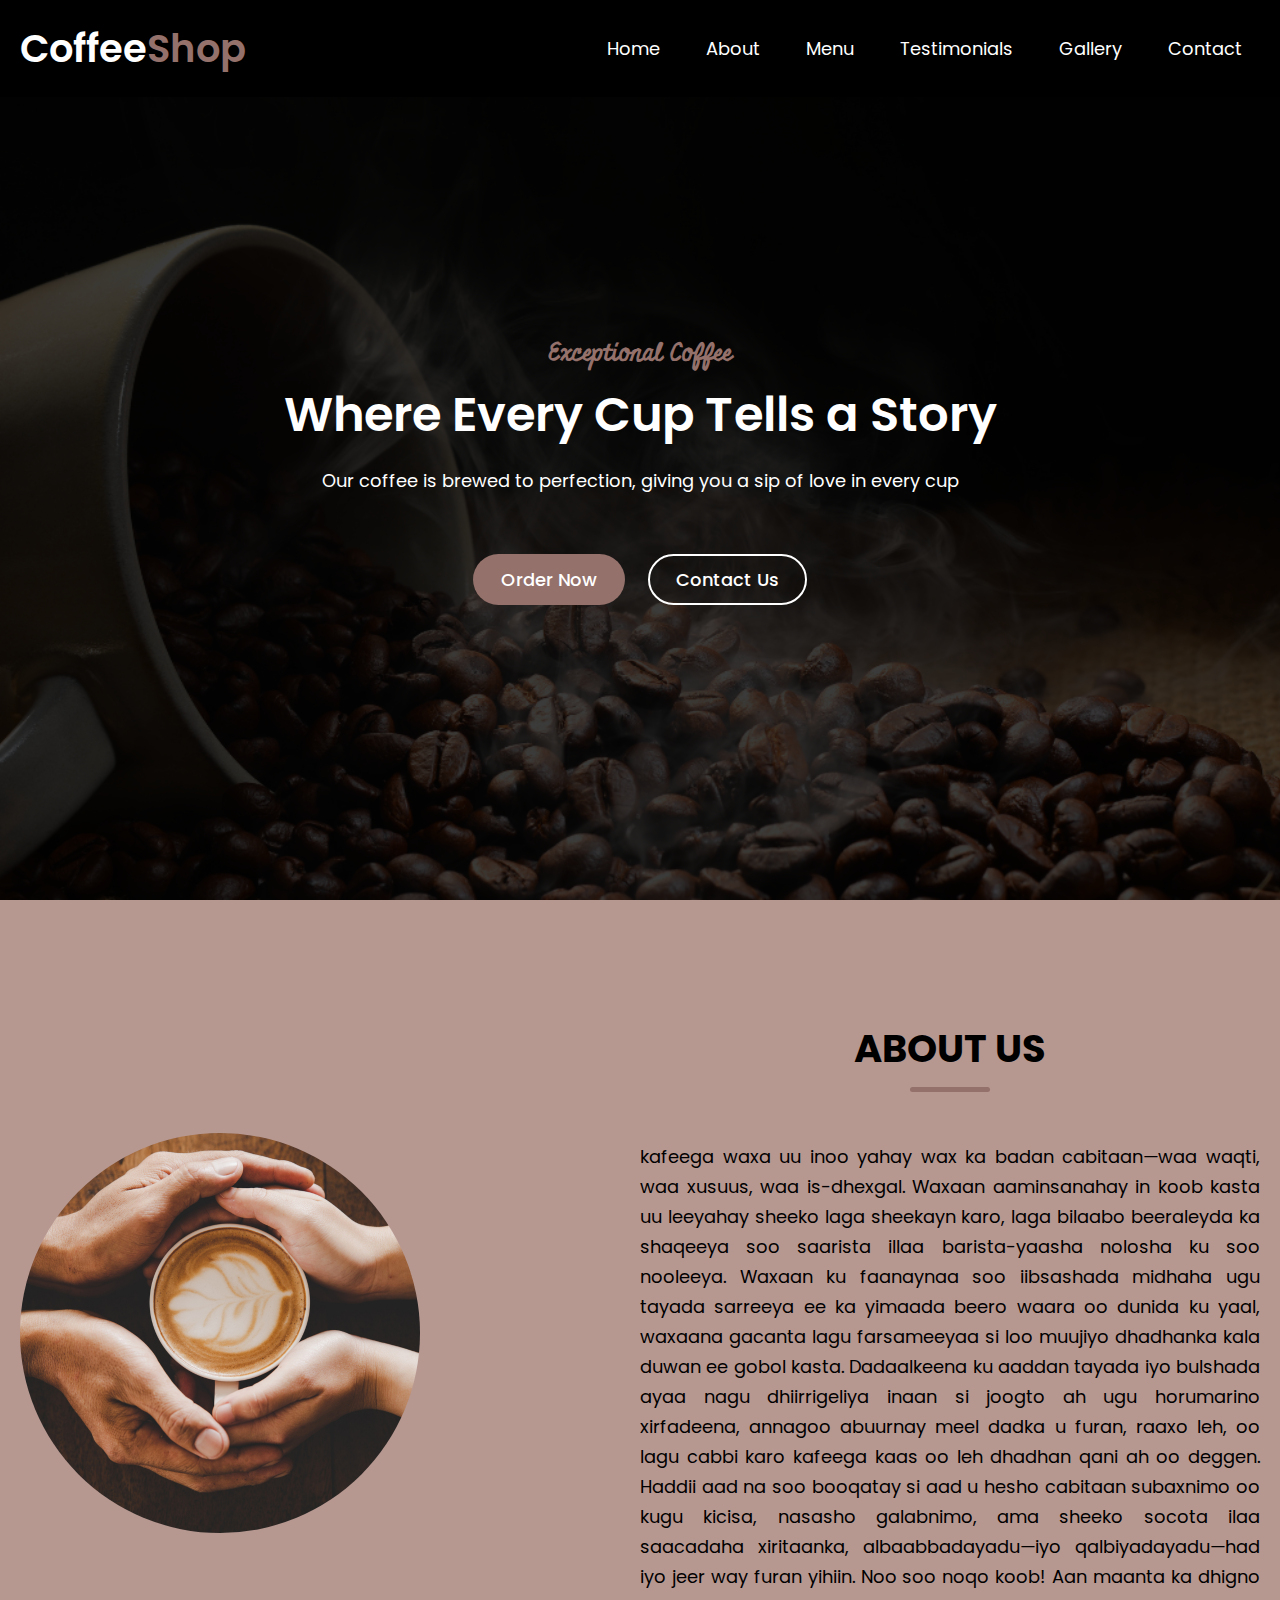
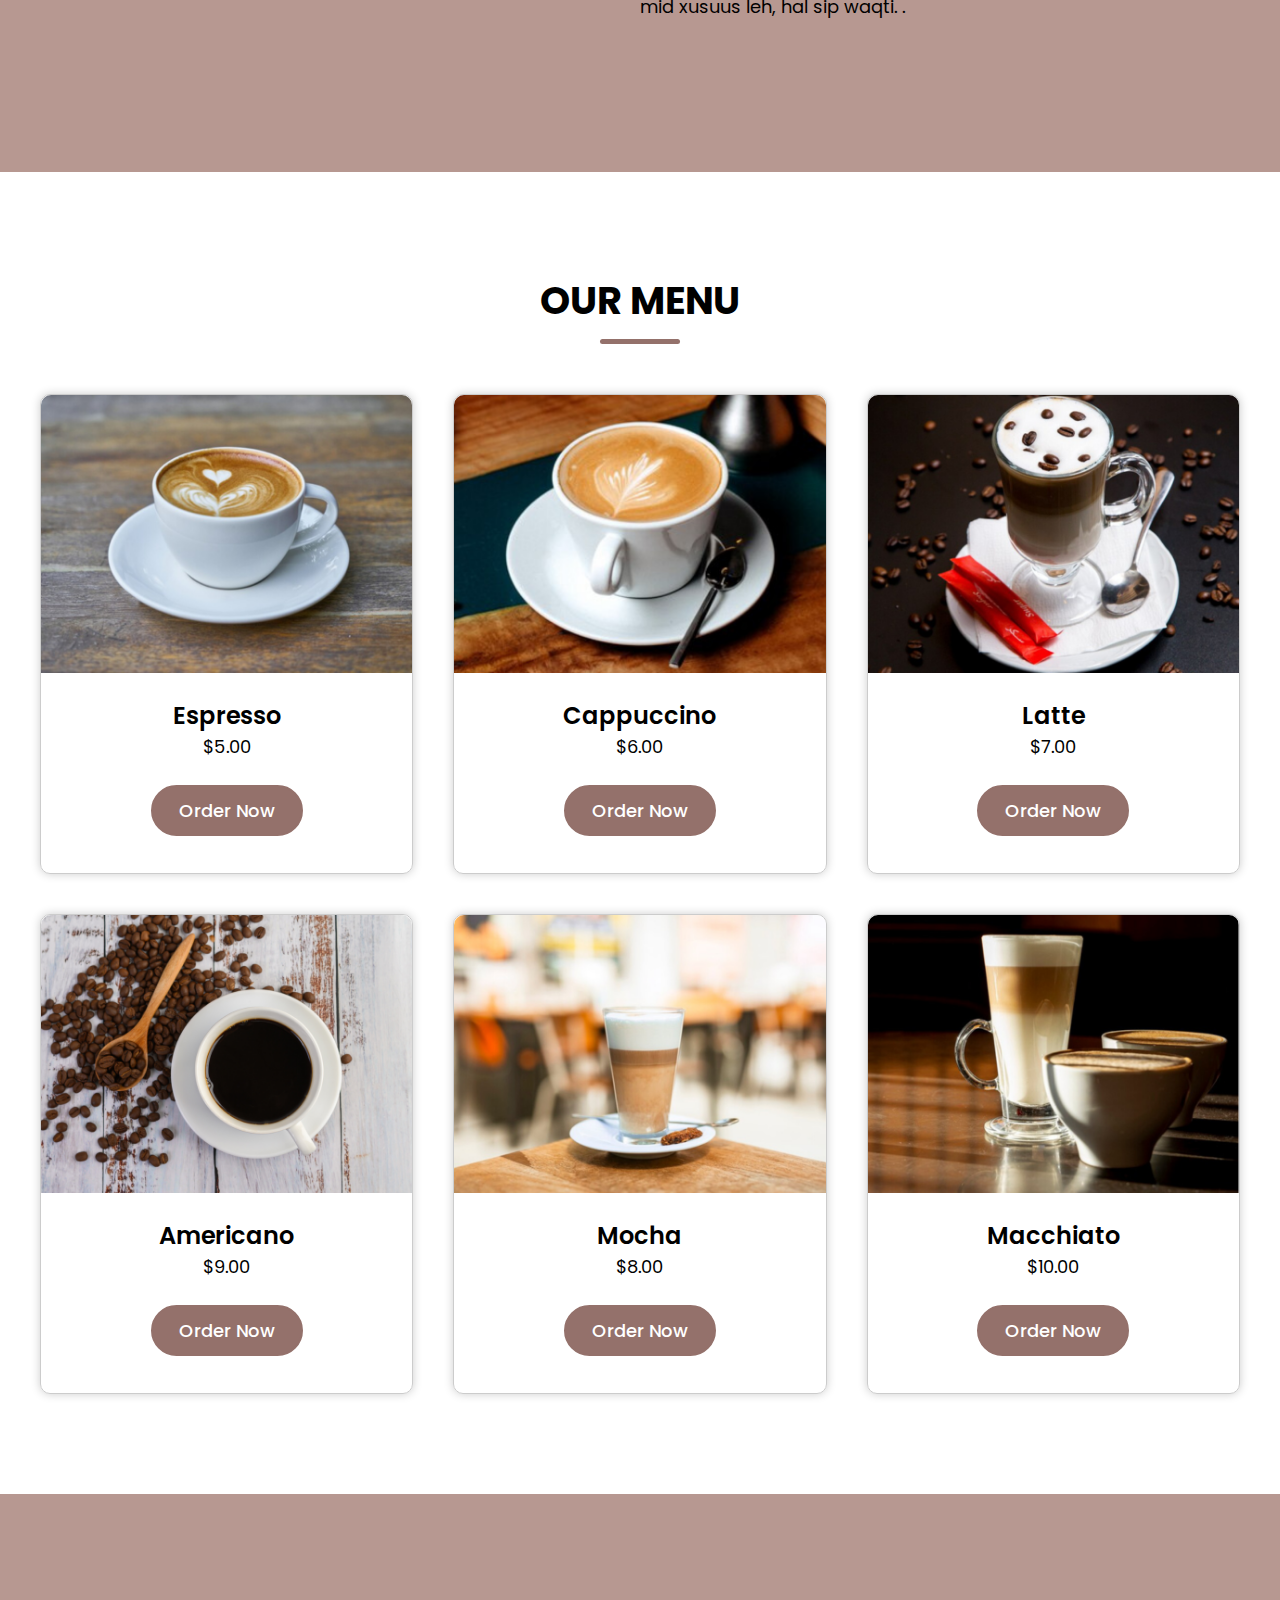
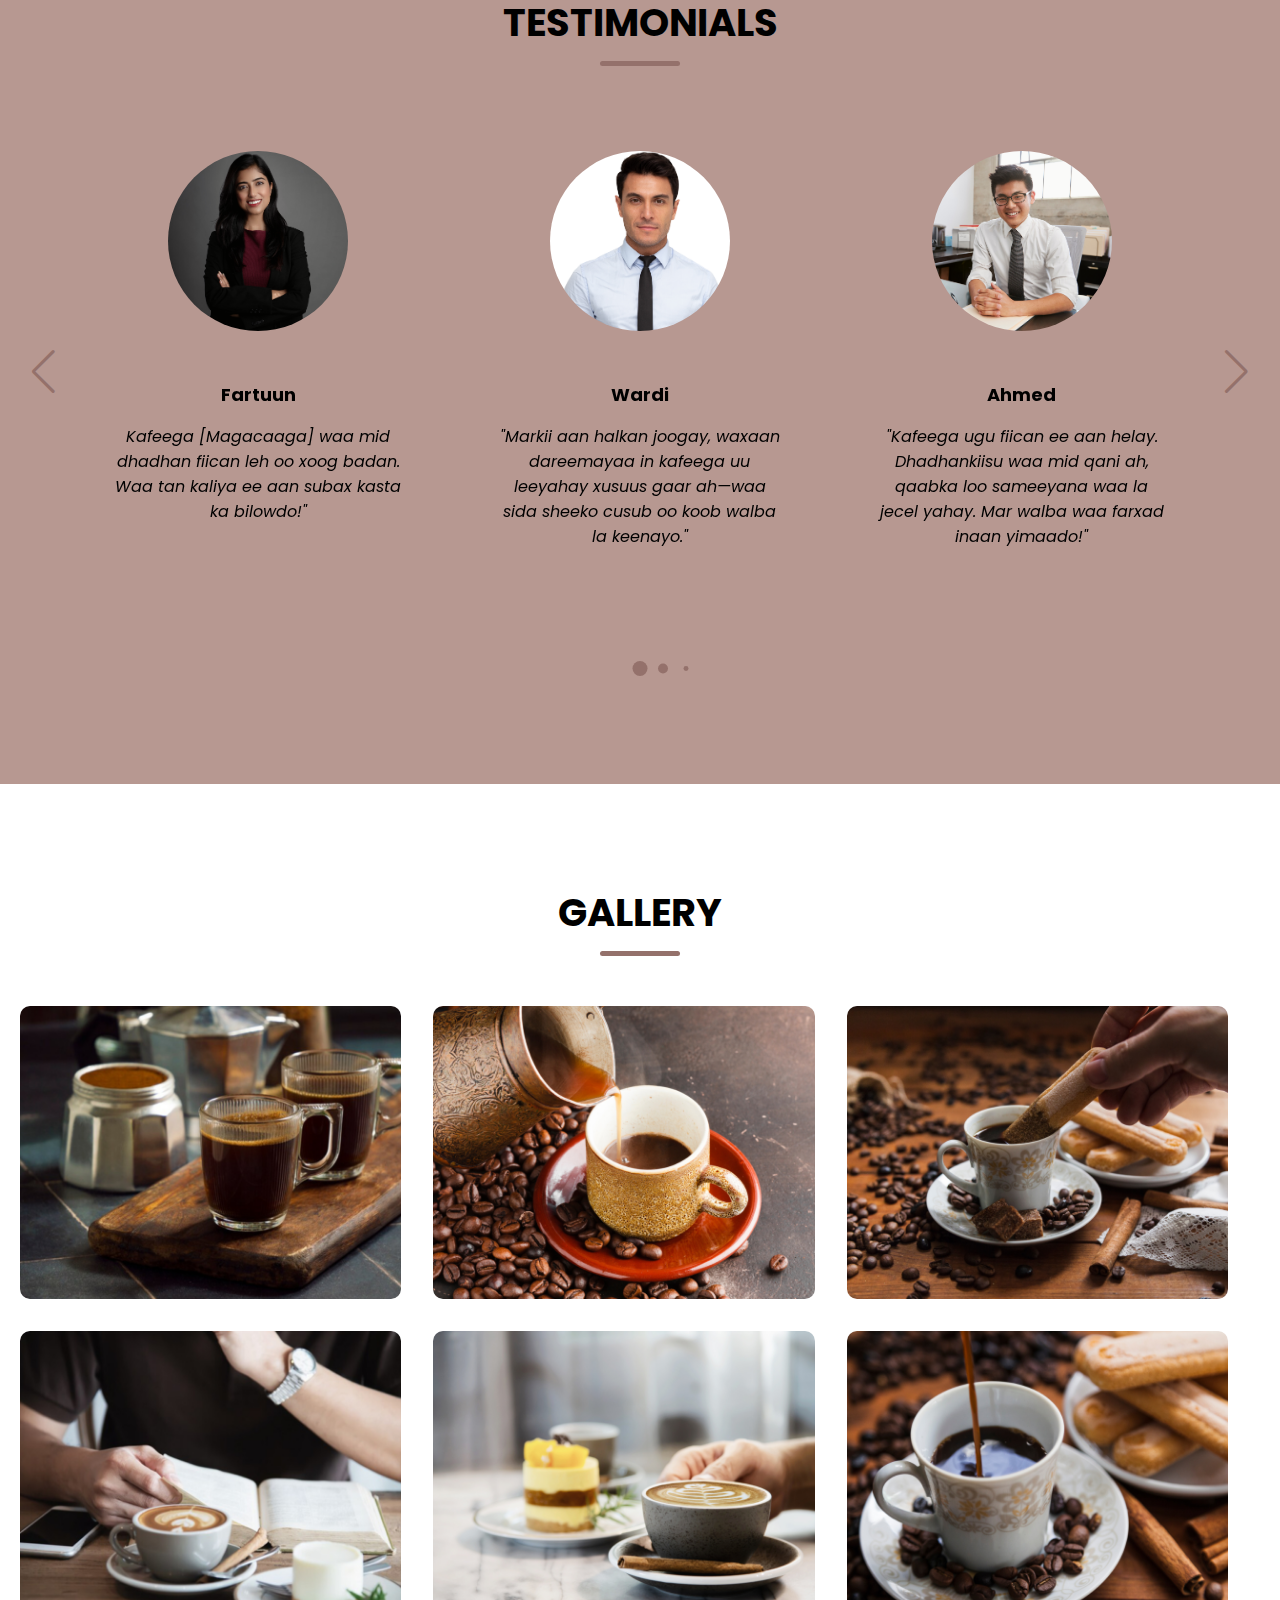
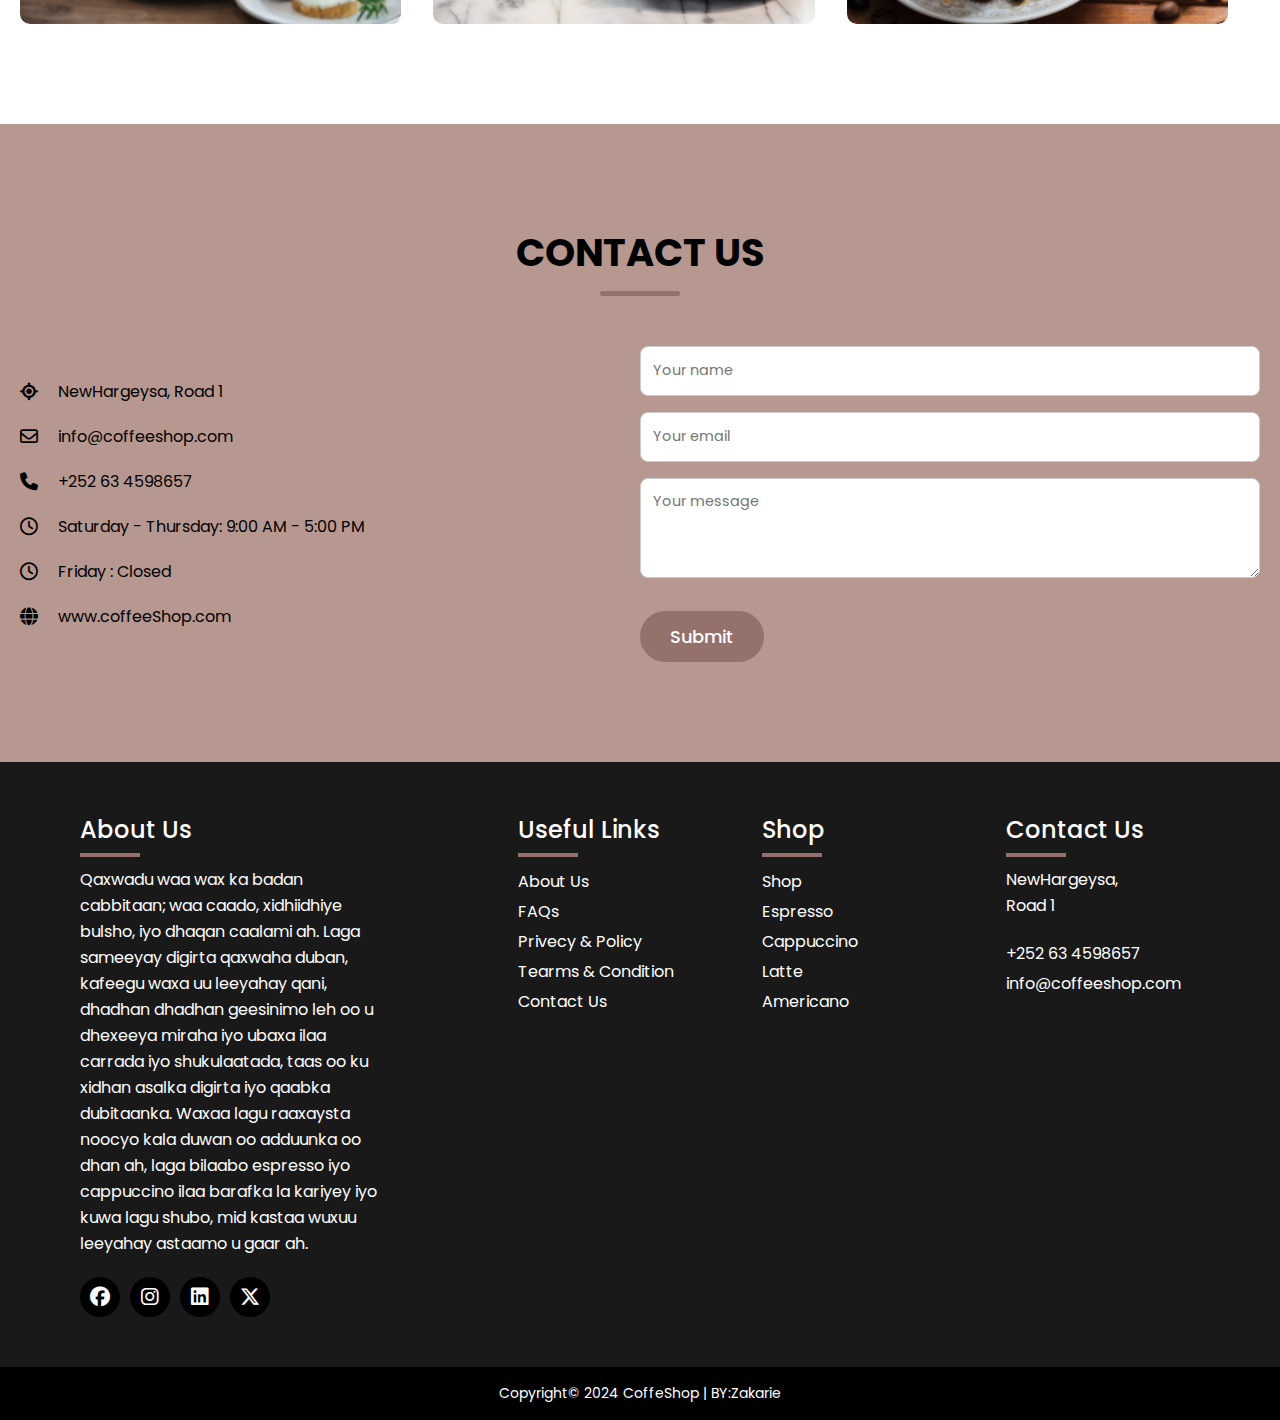
<file: CoffeeShop Website/index.html>
<!DOCTYPE html>
<html lang="en">
  <head>
    <meta charset="UTF-8" />
    <meta name="viewport" content="width=device-width, initial-scale=1.0" />
    <title>Responsive Coffee Website Design by Zakarie</title>
    <!-- Linking Font Awesome for icons -->
    <link rel="stylesheet" href="https://cdnjs.cloudflare.com/ajax/libs/font-awesome/6.6.0/css/all.min.css" />
    <!-- Linking Swiper CSS -->
    <link rel="stylesheet" href="https://cdn.jsdelivr.net/npm/swiper@11/swiper-bundle.min.css" />
    <link rel="stylesheet" href="style.css" />
  </head>
  <body>
    <header>
      <nav class="navbar">
        <a href="#" class="nav-logo">
          <h2 class="logo-text">Coffee<span>Shop</span></h2>
        </a>

        <ul class="nav-menu">
          <button id="menu-close-button" class="fas fa-times"></button>

          <li class="nav-item">
            <a href="#" class="nav-link">Home</a>
          </li>
          <li class="nav-item">
            <a href="#about" class="nav-link">About</a>
          </li>
          <li class="nav-item">
            <a href="#menu" class="nav-link">Menu</a>
          </li>
          <li class="nav-item">
            <a href="#testimonials" class="nav-link">Testimonials</a>
          </li>
          <li class="nav-item">
            <a href="#gallery" class="nav-link">Gallery</a>
          </li>
          <li class="nav-item">
            <a href="#contact" class="nav-link">Contact</a>
          </li>
        </ul>

        <button id="menu-open-button" class="fas fa-bars"></button>
      </nav>
    </header>

    <main>
      <!-- Hero section -->
      <section class="hero-section">
        <div class="section-content">
          <div class="hero-details">
            <h2 class="title">Exceptional Coffee</h2>
            <h3 class="subtitle">Where Every Cup Tells a Story</h3>
            <p class="description">Our coffee is brewed to perfection, giving you a sip of love in every cup</p>

            <div class="buttons">
              <a href="#" class="button order-now">Order Now</a>
              <a href="#contact" class="button contact-us">Contact Us</a>
            </div>
          </div>
        </div>
      </section>

      <!-- About section -->
      <section class="about-section" id="about">
        <div class="section-content">
          <div class="about-image-wrapper">
            <img src="images/About-us.png" alt="About" class="about-image" />
          </div>
          <div class="about-details">
            <h2 class="section-title">About Us</h2>
            <p class="text"> kafeega waxa uu inoo yahay wax ka badan cabitaan—waa waqti, waa xusuus, waa is-dhexgal. Waxaan aaminsanahay in koob kasta uu leeyahay sheeko laga sheekayn karo, laga bilaabo beeraleyda ka shaqeeya soo saarista illaa barista-yaasha nolosha ku soo nooleeya. Waxaan ku faanaynaa soo iibsashada midhaha ugu tayada sarreeya ee ka yimaada beero waara oo dunida ku yaal, waxaana gacanta lagu farsameeyaa si loo muujiyo dhadhanka kala duwan ee gobol kasta.

              Dadaalkeena ku aaddan tayada iyo bulshada ayaa nagu dhiirrigeliya inaan si joogto ah ugu horumarino xirfadeena, annagoo abuurnay meel dadka u furan, raaxo leh, oo lagu cabbi karo kafeega kaas oo leh dhadhan qani ah oo deggen. Haddii aad na soo booqatay si aad u hesho cabitaan subaxnimo oo kugu kicisa, nasasho galabnimo, ama sheeko socota ilaa saacadaha xiritaanka, albaabbadayadu—iyo qalbiyadayadu—had iyo jeer way furan yihiin.
              
              Noo soo noqo koob! Aan maanta ka dhigno mid xusuus leh, hal sip waqti.
              
              .</p>
          </div>
        </div>
      </section>

      <!-- Menu section -->
      <section class="menu-section" id="menu">
        <h2 class="section-title">Our Menu</h2>
        <div class="section-content">
          <ul class="menu-list">
            <li class="menu-item">
              <img src="images/Menu-1.png" alt="Hot Beverages" class="menu-image" />
              <div class="menu-details">
                <h3 class="name">Espresso</h3>
                <p class="text">$5.00</p>
              </div>
              <div class="buttons">
                <a href="#" class="button order-now">Order Now</a>
              </div>
            </li>
            <li class="menu-item">
              <img src="images/Menu-2.png" alt="Cold Beverages" class="menu-image" />
              <div class="menu-details">
                <h3 class="name">Cappuccino</h3>
                <p class="text">$6.00</p>
              </div>
              <div class="buttons">
                <a href="#" class="button order-now">Order Now</a>
              </div>
            </li>
            <li class="menu-item">
              <img src="images/Menu-3.png" alt="Refreshment" class="menu-image" />
              <div class="menu-details">
                <h3 class="name">Latte</h3>
                <p class="text">$7.00</p>
              </div>
              <div class="buttons">
                <a href="#" class="button order-now">Order Now</a>
              </div>
            </li>
            <li class="menu-item">
              <img src="images/Menu-4.png" alt="Special Combos" class="menu-image" />
              <div class="menu-details">
                <h3 class="name">Americano</h3>
                <p class="text">$9.00</p>
              </div>
              <div class="buttons">
                <a href="#" class="button order-now">Order Now</a>
              </div>
            </li>
            <li class="menu-item">
              <img src="images/Menu-5.png" alt="Dessert" class="menu-image" />
              <div class="menu-details">
                <h3 class="name">Mocha</h3>
                <p class="text">$8.00</p>
              </div>
              <div class="buttons">
                <a href="#" class="button order-now">Order Now</a>
              </div>
            </li>
            <li class="menu-item">
              <img src="images/Menu-6.png" alt="burger & French Fries" class="menu-image" />
              <div class="menu-details">
                <h3 class="name">Macchiato</h3>
                <p class="text">$10.00</p>
              </div>
              <div class="buttons">
                <a href="#" class="button order-now">Order Now</a>
              </div>
            </li>
          </ul>
        </div>
      </section>

      <!-- Testimonials section -->
      <section class="testimonials-section" id="testimonials">
        <h2 class="section-title">Testimonials</h2>
        <div class="section-content">
          <div class="slider-container swiper">
            <div class="slider-wrapper">
              <ul class="testimonials-list swiper-wrapper">
                <li class="testimonial swiper-slide">
                  <img src="images/Hayley Phillips.png" alt="User" class="user-image" />
                  <h3 class="name"> Fartuun</h3>
                  <i class="feedback">Kafeega [Magacaaga] waa mid dhadhan fiican leh oo xoog badan. Waa tan kaliya ee aan subax kasta ka bilowdo!"
                   </i>
                </li>
                <li class="testimonial swiper-slide">
                  <img src="images/James Rodry.png" alt="User" class="user-image" />
                  <h3 class="name">Wardi</h3>
                  <i class="feedback">"Markii aan halkan joogay, waxaan dareemayaa in kafeega uu leeyahay xusuus gaar ah—waa sida sheeko cusub oo koob walba la keenayo."</i>
                </li>
                <li class="testimonial swiper-slide">
                  <img src="images/Jaw-Long.png" alt="User" class="user-image" />
                  <h3 class="name">Ahmed</h3>

                  <i class="feedback">"Kafeega ugu fiican ee aan helay. Dhadhankiisu waa mid qani ah, qaabka loo sameeyana waa la jecel yahay. Mar walba waa farxad inaan yimaado!"</i>
                </li>
                <li class="testimonial swiper-slide">
                  <img src="images/Michael Rasmussen.png" alt="User" class="user-image" />
                  <h3 class="name">Asad</h3>

                  <i class="feedback">"Ma jiro wax ka fiican hal koob oo kafeega [Magacaaga] ah oo aan ku cabbo asxaabta la joogayo. Waa meel raaxo leh, iyo kafeega ugu fiican."</i>
                </li>
                <li class="testimonial swiper-slide">
                  <img src="images/Shannon Howarth.png" alt="User" class="user-image" />
                  <h3 class="name"> Yasmin</h3>

                  <i class="feedback">"Haddii aad rabto kafeega ugu fiican ee kuu diyaar ah subax kasta, waxaan kugula talinayaa [Magacaaga]. Waa kafeega kaliya ee ii diiday inaan meel kale ka raadsado."</i>
                </li>
                <li class="testimonial swiper-slide">
                  <img src="images/Warren Bailey.png" alt="User" class="user-image" />
                  <h3 class="name"> Hassan</h3>

                  <i class="feedback">"Mar kasta oo aan kafeegan cabbo, waxaan dareemayaa inaan u socdaalo dalal kale. Midhooyinka iyo dhadhanka gaarka ah waxay abuuraan sheeko dhab ah oo lagu raaxaysto!"</i>
                </li>
              </ul>

              <div class="swiper-pagination"></div>
              <div class="swiper-slide-button swiper-button-prev"></div>
              <div class="swiper-slide-button swiper-button-next"></div>
            </div>
          </div>
        </div>
      </section>

      <!-- Gallery section -->
      <section class="gallery-section" id="gallery">
        <h2 class="section-title">Gallery</h2>
        <div class="section-content">
          <ul class="gallery-list">
            <li class="gallery-item">
              <img src="images/Gallery-1.png" alt="Gallery Image" class="gallery-image" />
            </li>
            <li class="gallery-item">
              <img src="images/Gallery-2.png" alt="Gallery Image" class="gallery-image" />
            </li>
            <li class="gallery-item">
              <img src="images/Gallery-3.png" alt="Gallery Image" class="gallery-image" />
            </li>
            <li class="gallery-item">
              <img src="images/Gallery-4.png" alt="Gallery Image" class="gallery-image" />
            </li>
            <li class="gallery-item">
              <img src="images/Gallery-5.png" alt="Gallery Image" class="gallery-image" />
            </li>
            <li class="gallery-item">
              <img src="images/Gallery-6.png" alt="Gallery Image" class="gallery-image" />
            </li>
          </ul>
        </div>
      </section>

      <!-- Contact section -->
      <section class="contact-section" id="contact">
        <h2 class="section-title">Contact Us</h2>
        <div class="section-content">
          <ul class="contact-info-list">
            <li class="contact-info">
              <i class="fa-solid fa-location-crosshairs"></i>
              <p>NewHargeysa,
                Road 1</p>
            </li>
            <li class="contact-info">
              <i class="fa-regular fa-envelope"></i>
              <p>info@coffeeshop.com</p>
            </li>
            <li class="contact-info">
              <i class="fa-solid fa-phone"></i>
              <p>+252 63 4598657
              </p>
            </li>
            <li class="contact-info">
              <i class="fa-regular fa-clock"></i>
              <p>Saturday - 
                Thursday: 9:00 AM - 5:00 PM</p>
            </li>
            <li class="contact-info">
              <i class="fa-regular fa-clock"></i>
              <p>Friday : Closed</p>
            </li>
            <li class="contact-info">
              <i class="fa-solid fa-globe"></i>
              <p>www.coffeeShop.com</p>
            </li>
          </ul>

          <form action="#" class="contact-form">
            <input type="text" placeholder="Your name" class="form-input" required />
            <input type="email" placeholder="Your email" class="form-input" required />
            <textarea placeholder="Your message" class="form-input" required></textarea>
            <button type="submit" class="button submit-button">Submit</button>
          </form>
        </div>
      </section>

      <!-- Footer section -->
      <footer>
        <div class="container">
            <div class="sec about">
                <h2>About Us</h2>
                <p>Qaxwadu waa wax ka badan cabbitaan; waa caado, xidhiidhiye bulsho, iyo dhaqan caalami ah. Laga sameeyay digirta qaxwaha duban, kafeegu waxa uu leeyahay qani, dhadhan dhadhan geesinimo leh oo u dhexeeya miraha iyo ubaxa ilaa carrada iyo shukulaatada, taas oo ku xidhan asalka digirta iyo qaabka dubitaanka. Waxaa lagu raaxaysta noocyo kala duwan oo adduunka oo dhan ah, laga bilaabo espresso iyo cappuccino ilaa barafka la kariyey iyo kuwa lagu shubo, mid kastaa wuxuu leeyahay astaamo u gaar ah.</p>
                <ul class="social-icon">
                    <li><a href="#"><i class="fa-brands fa-facebook"></i></a></li>
                    <li><a href="#"><i class="fa-brands fa-instagram"></i></a></li>
                    <li><a href="#"><i class="fa-brands fa-linkedin"></i></a></li>
                    <li><a href="#"><i class="fa-brands fa-x-twitter"></i></a></li>
                </ul>
            </div>
            <div class="sec useful-links">
                <h2>Useful Links</h2>
                <ul>
                    <li><a href="#">About Us</a></li>
                    <li><a href="#">FAQs</a></li>
                    <li><a href="#">Privecy & Policy</a></li>
                    <li><a href="#">Tearms & Condition</a></li>
                    <li><a href="#">Contact Us</a></li>
                </ul>
            </div>
            <div class="sec shop">
                <h2>Shop</h2>
                <ul>
                    <li><a href="#">Shop</a></li>
                    <li><a href="#">Espresso</a></li>
                    <li><a href="#">Cappuccino</a></li>
                    <li><a href="#">Latte</a></li>
                    <li><a href="#">Americano</a></li>
                </ul>
            </div>
            <div class="sec contact">
                <h2>Contact Us</h2>
                <ul class="info">
                    <li>
                        <span><i class='bx bxs-map'></i></span>
                        <span>NewHargeysa,</br>
                          Road 1</span>
                    </li>
                    <div class="contact-span">
                      <li>
                        <span><i class='bx bxs-phone'></i></span>
                        <p><a href="tel:+1 234 567 7890">+252 63 4598657</a></p>
                    </li>
                    <li>
                        <span><i class='bx bxs-envelope' ></i></span>
                        <p><a href="mailto:info@example.com">info@coffeeshop.com</a></p>
                    </li>
                    </div>
                </ul>
            </div>
        </div>
    </footer>
    <div class="copyright">
        <p>Copyright© 2024 CoffeShop | BY:Zakarie</p>
    </div>
  </main>

    <!-- Swiper Script Link -->
    <script src="https://cdn.jsdelivr.net/npm/swiper@11/swiper-bundle.min.js"></script>

    <!-- Custom Script Link -->
    <script src="script.js"></script>
  </body>
</html>
</file>
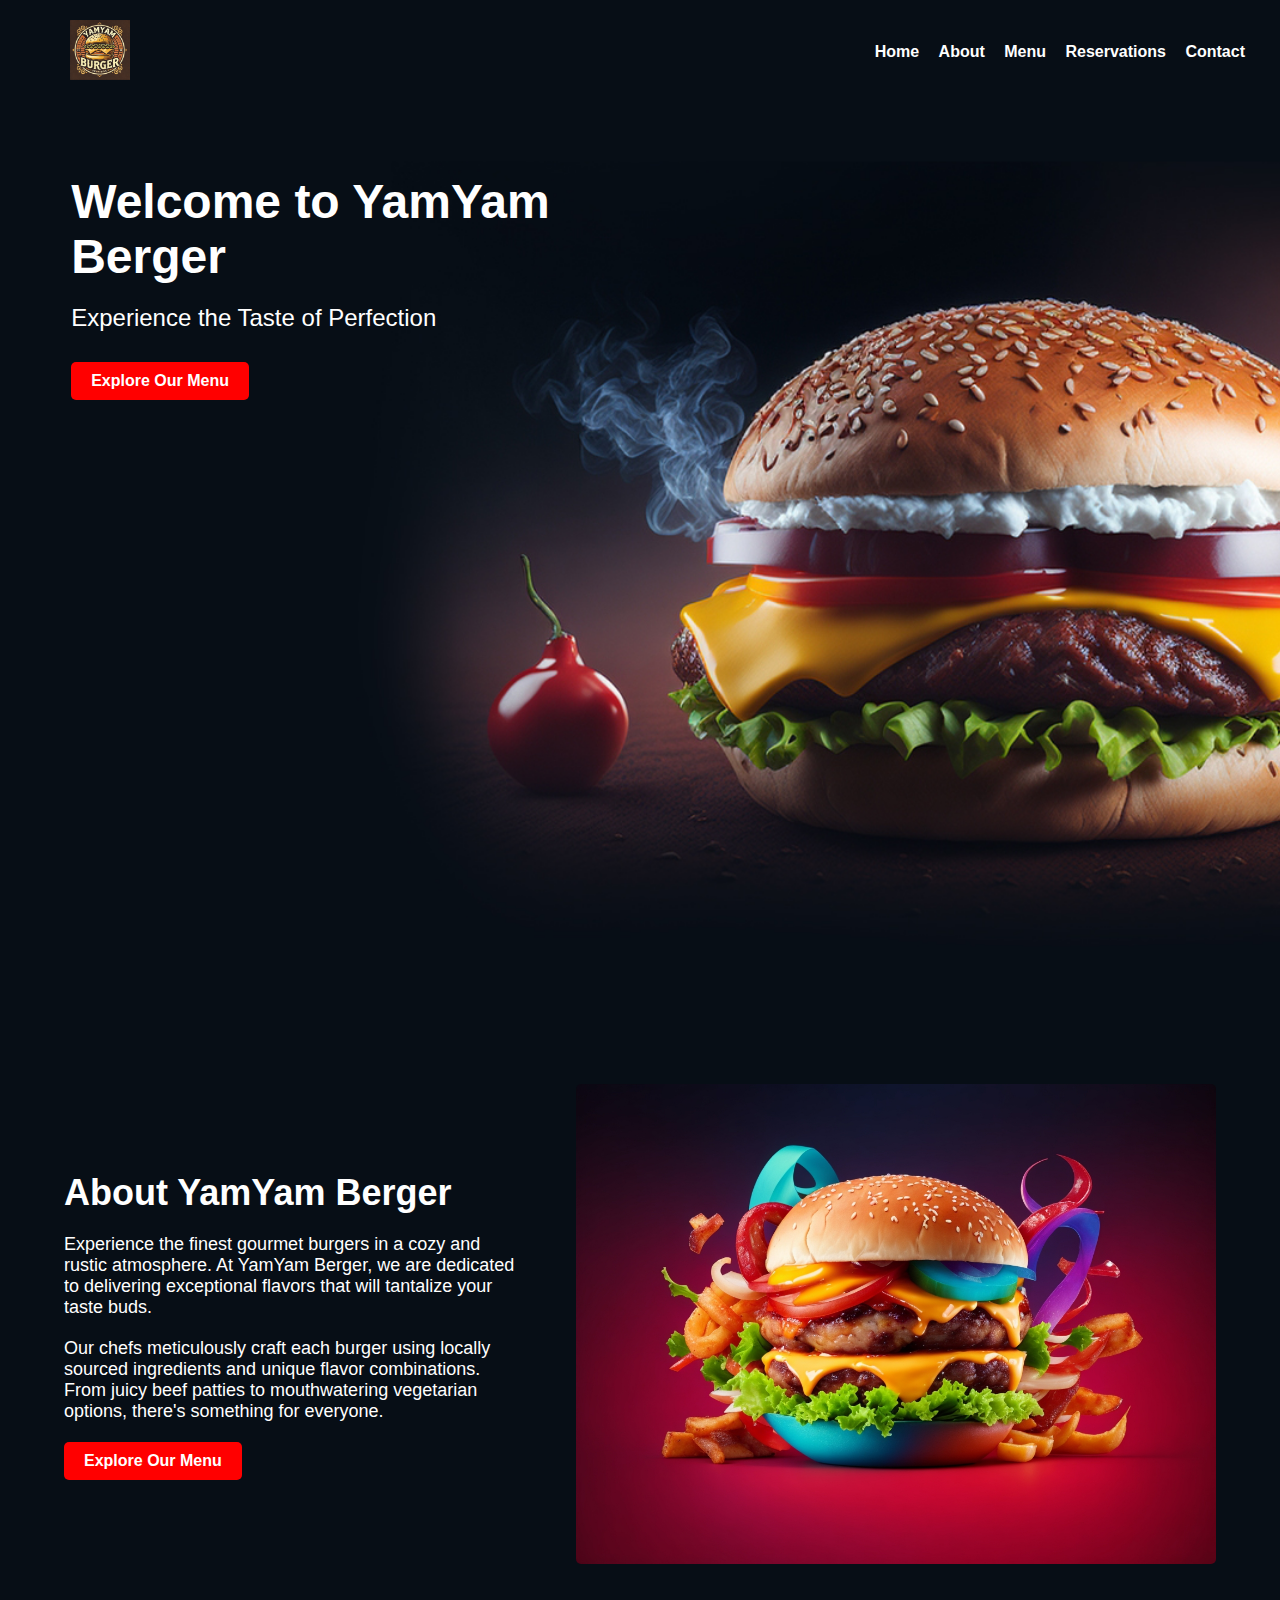
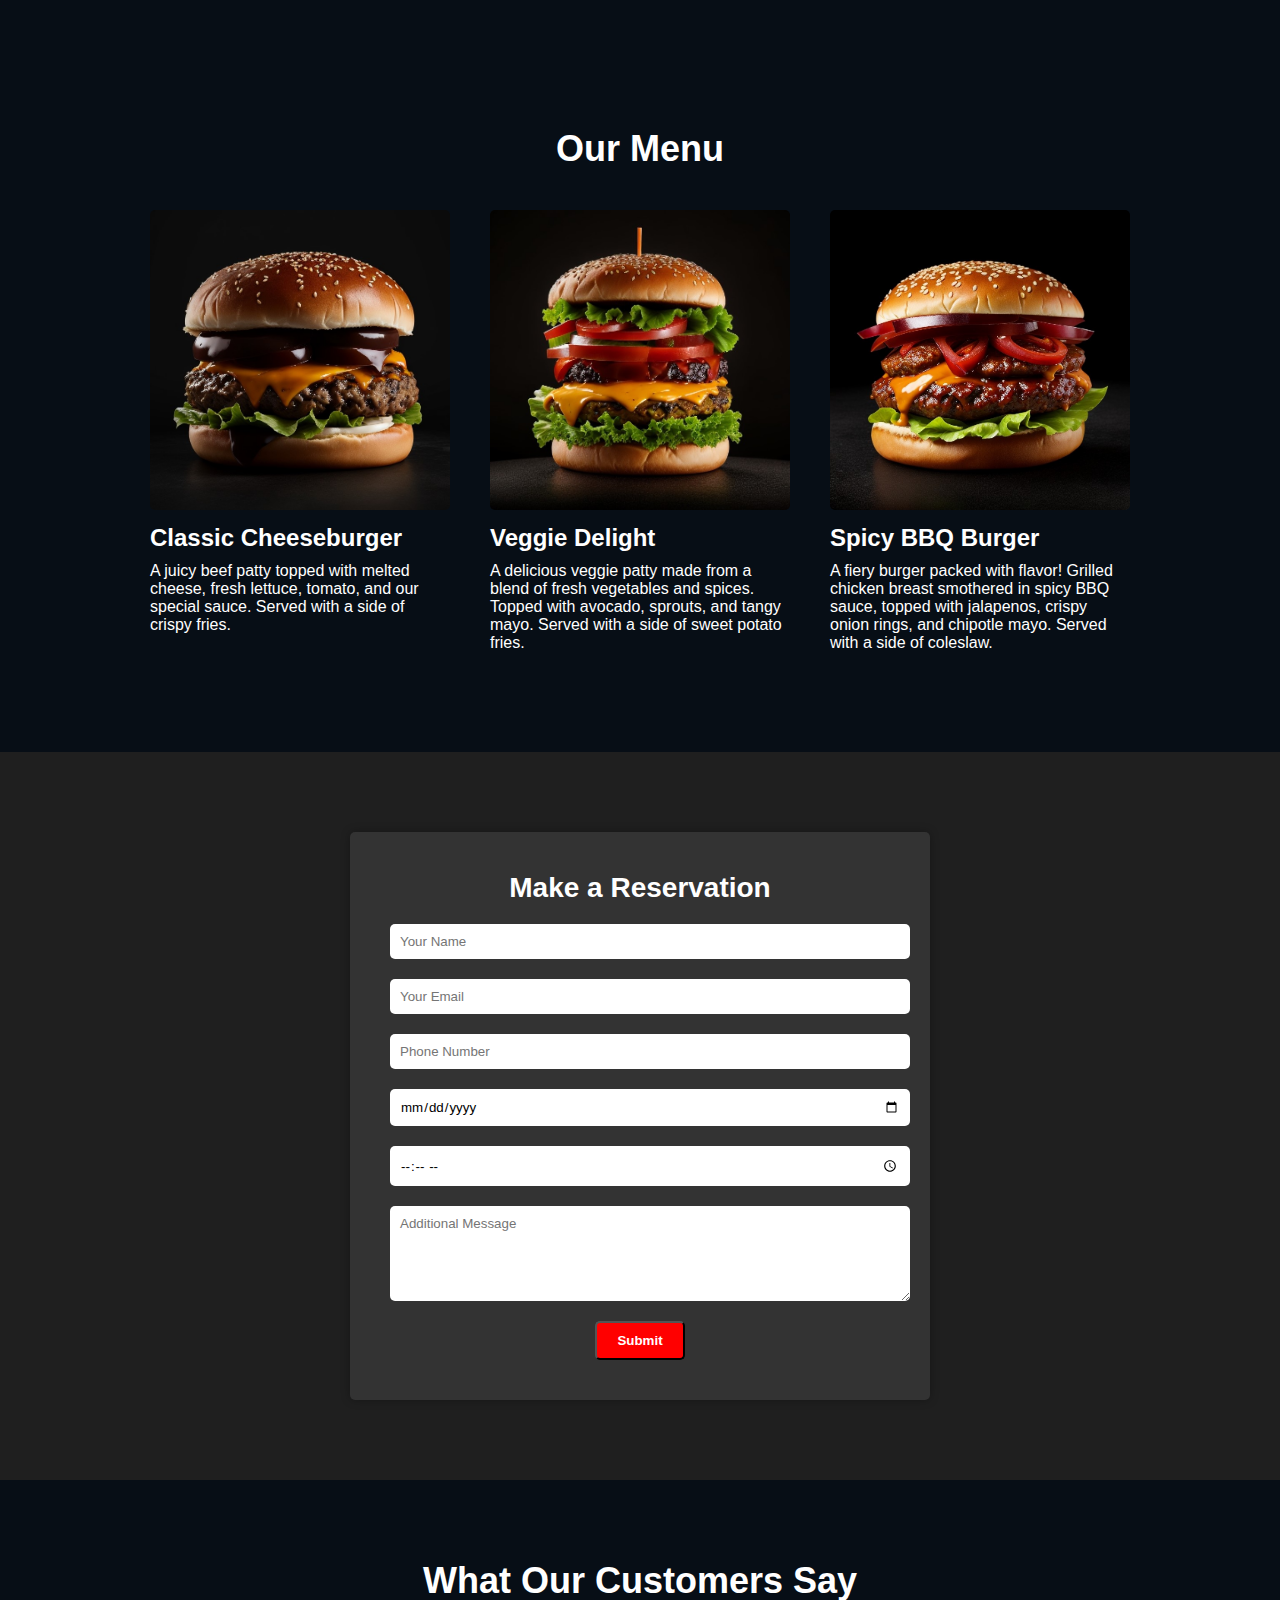
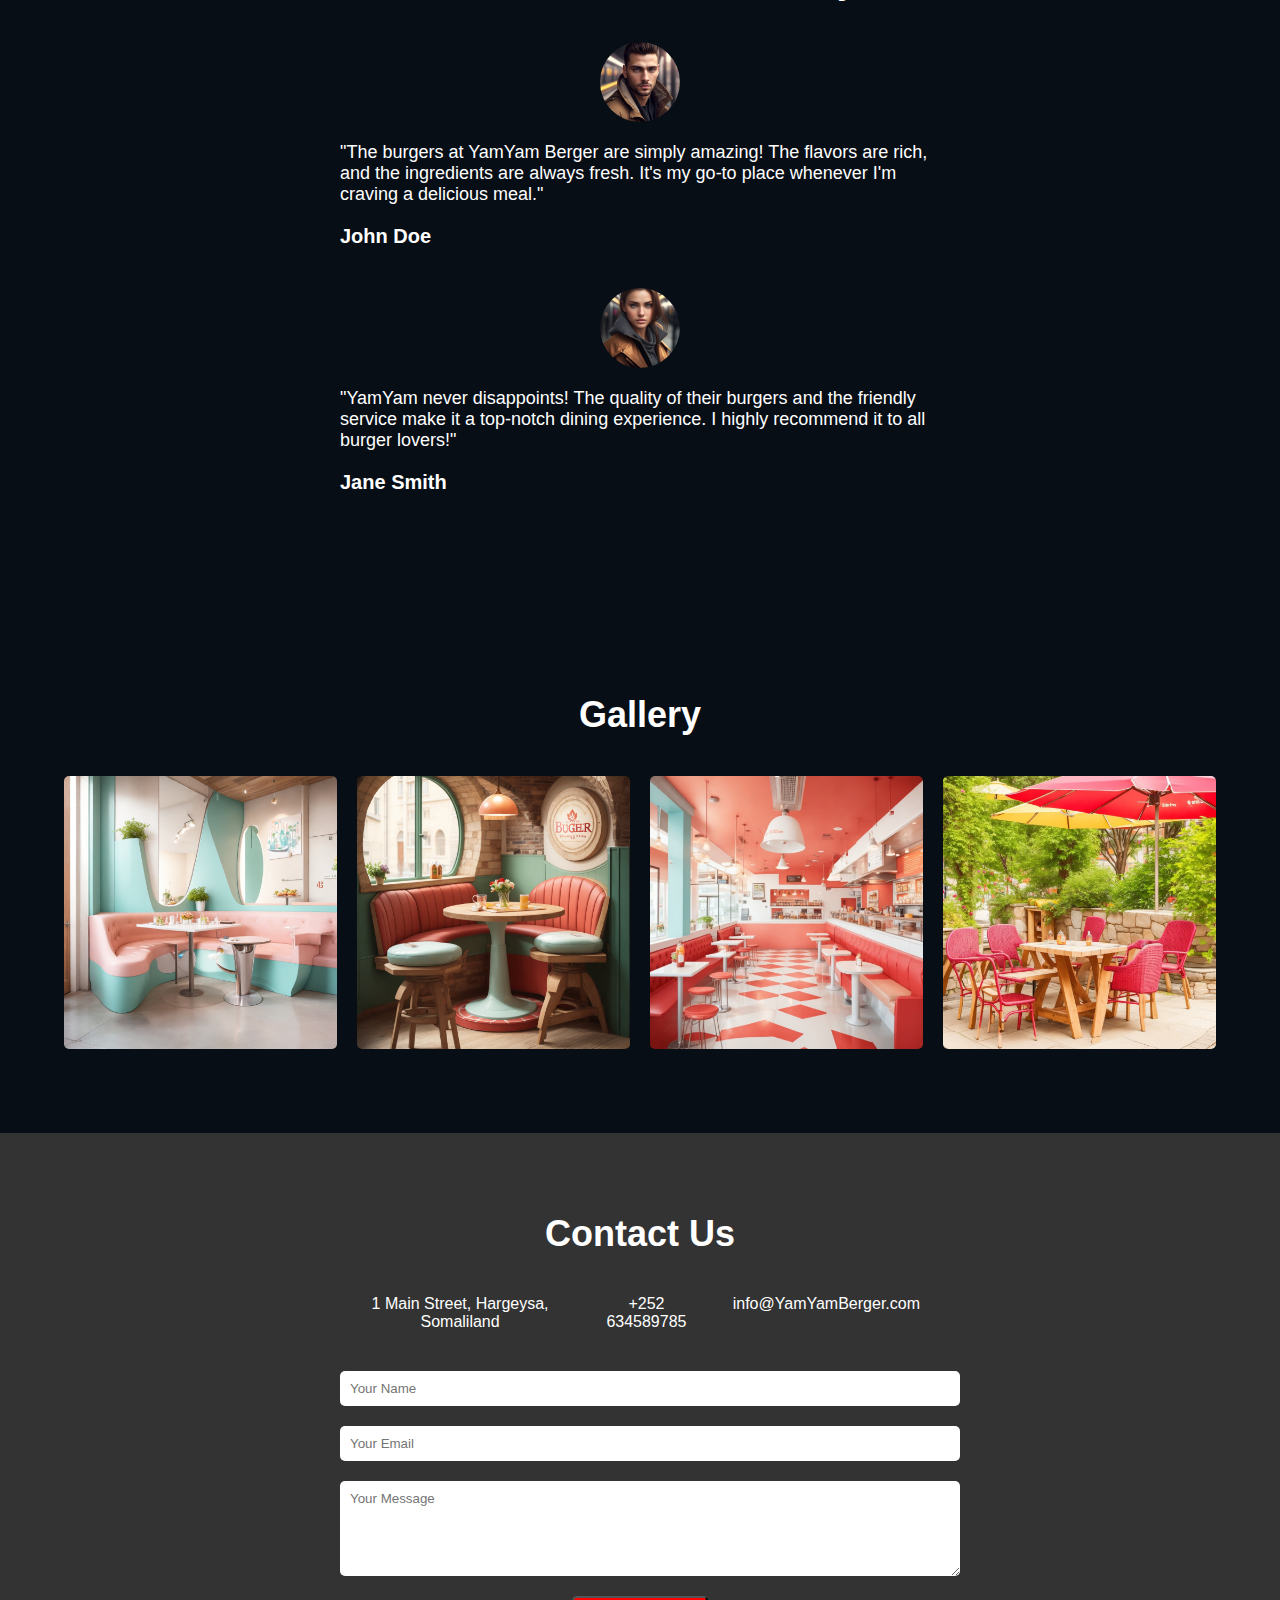
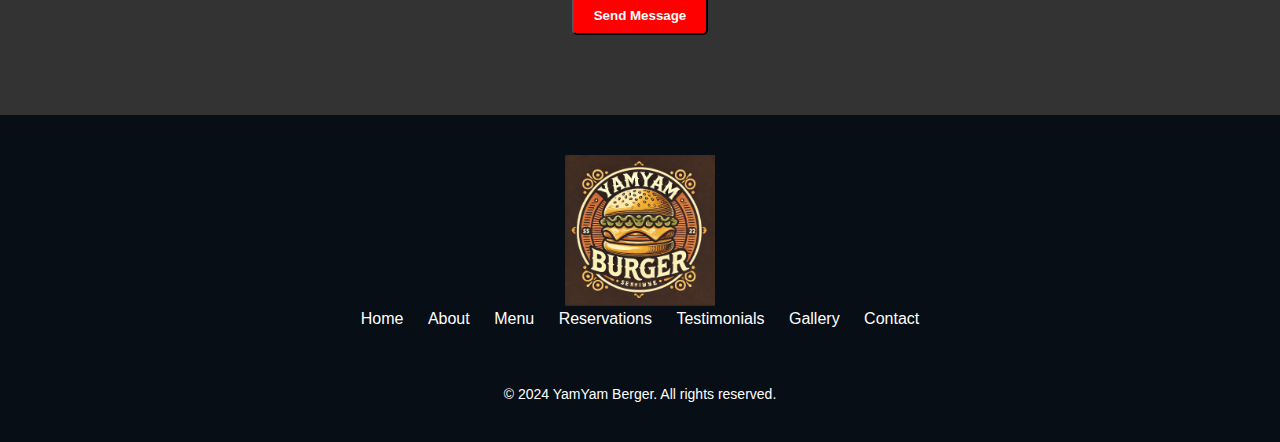
<file: YamYam Berger AI Web/assets/index.htm>
<!DOCTYPE html>
<html>
<head>

  <title> YamYam Berger</title>
  <link rel="stylesheet" type="text/css" href="styles.css">


</head>

<body>
	<header>
	  <div class="logo">
		<img src="iconlogo.png" alt="Berger Hut Logo">
	  </div>
	  <nav>
		<ul>
		  <li><a href="#home">Home</a></li>
		  <li><a href="#about">About</a></li>
		  <li><a href="#menu">Menu</a></li>
		  <li><a href="#reservations">Reservations</a></li>
		  <li><a href="#contact">Contact</a></li>
		</ul>
	  </nav>
	</header>

<section class="hero">
  <div class="hero-content">
    <h1>Welcome to YamYam Berger</h1>
    <p>Experience the Taste of Perfection</p>
    <a href="#menu" class="btn">Explore Our Menu</a>
  </div>
</section>

<section class="about dark-theme">
  <div class="about-content">
    <h2>About YamYam Berger</h2>
    <p>Experience the finest gourmet burgers in a cozy and rustic atmosphere. At YamYam Berger, we are dedicated to delivering exceptional flavors that will tantalize your taste buds.</p>
    <p>Our chefs meticulously craft each burger using locally sourced ingredients and unique flavor combinations. From juicy beef patties to mouthwatering vegetarian options, there's something for everyone.</p>
    <a href="#menu" class="btn">Explore Our Menu</a>
  </div>
  <div class="about-image">
    <img src="about-image.jpg" alt="About Image">
  </div>
</section>


<section class="menu">
  <h2>Our Menu</h2>
  <div class="menu-items">
    <div class="menu-item">
      <img src="burger1.jpg" alt="Burger 1">
      <h3>Classic Cheeseburger</h3>
      <p>A juicy beef patty topped with melted cheese, fresh lettuce, tomato, and our special sauce. Served with a side of crispy fries.</p>
    </div>
    <div class="menu-item">
      <img src="burger2.jpg" alt="Burger 2">
      <h3>Veggie Delight</h3>
      <p>A delicious veggie patty made from a blend of fresh vegetables and spices. Topped with avocado, sprouts, and tangy mayo. Served with a side of sweet potato fries.</p>
    </div>
    <div class="menu-item">
      <img src="burger3.jpg" alt="Burger 3">
      <h3>Spicy BBQ Burger</h3>
      <p>A fiery burger packed with flavor! Grilled chicken breast smothered in spicy BBQ sauce, topped with jalapenos, crispy onion rings, and chipotle mayo. Served with a side of coleslaw.</p>
    </div>
  </div>
</section>

<section class="reservations">
  <div class="reservation-form">
    <h2>Make a Reservation</h2>
    <form>
      <input type="text" name="name" placeholder="Your Name" required>
      <input type="email" name="email" placeholder="Your Email" required>
      <input type="tel" name="phone" placeholder="Phone Number" required>
      <input type="date" name="date" required>
      <input type="time" name="time" required>
      <textarea name="message" placeholder="Additional Message" rows="5"></textarea>
      <button type="submit">Submit</button>
    </form>
  </div>
</section>


<section class="testimonials">
  <h2>What Our Customers Say</h2>
  <div class="testimonial">
    <img src="customer1.jpg" alt="Customer 1">
    <p>"The burgers at YamYam Berger  are simply amazing! The flavors are rich, and the ingredients are always fresh. It's my go-to place whenever I'm craving a delicious meal."</p>
    <h4>John Doe</h4>
  </div>
  <div class="testimonial">
    <img src="customer2.jpg" alt="Customer 2">
    <p>"YamYam never disappoints! The quality of their burgers and the friendly service make it a top-notch dining experience. I highly recommend it to all burger lovers!"</p>
    <h4>Jane Smith</h4>
  </div>
</section>


<section class="gallery">
  <h2>Gallery</h2>
  <div class="image-grid">
    <div class="image-item">
      <img src="gallery1.jpg" alt="Image 1">
    </div>
    <div class="image-item">
      <img src="gallery2.jpg" alt="Image 2">
    </div>
    <div class="image-item">
      <img src="gallery3.jpg" alt="Image 3">
    </div>
    <div class="image-item">
      <img src="gallery4.jpg" alt="Image 4">
    </div>
  </div>
</section>

<section class="contact">
  <div class="contact-container">
    <h2>Contact Us</h2>
    <div class="contact-info">
      <div class="info-item">
        <i class="fas fa-map-marker-alt"></i>
        <p>1 Main Street, Hargeysa, Somaliland</p>
      </div>
      <div class="info-item">
        <i class="fas fa-phone-alt"></i>
        <p>+252 634589785</p>
      </div>
      <div class="info-item">
        <i class="fas fa-envelope"></i>
        <p>info@YamYamBerger.com</p>
      </div>
    </div>
    <form class="contact-form">
      <input type="text" name="name" placeholder="Your Name" required>
      <input type="email" name="email" placeholder="Your Email" required>
      <textarea name="message" placeholder="Your Message" rows="5" required></textarea>
      <button type="submit">Send Message</button>
    </form>
  </div>
</section>




<footer class="footer">
  <div class="footer-content">
    <div class="footer-logo">
      <img src="iconlogo.png" alt="Logo">
    </div>
    <nav class="footer-links">
      <a href="#">Home</a>
      <a href="#">About</a>
      <a href="#">Menu</a>
      <a href="#">Reservations</a>
      <a href="#">Testimonials</a>
      <a href="#">Gallery</a>
      <a href="#">Contact</a>
    </nav>
    <div class="footer-social">
      <a href="#"><i class="fab fa-facebook"></i></a>
      <a href="#"><i class="fab fa-twitter"></i></a>
      <a href="#"><i class="fab fa-instagram"></i></a>
    </div>
  </div>
  <p class="footer-text">&copy; 2024 YamYam Berger. All rights reserved.</p>
</footer>


</body>
</file>
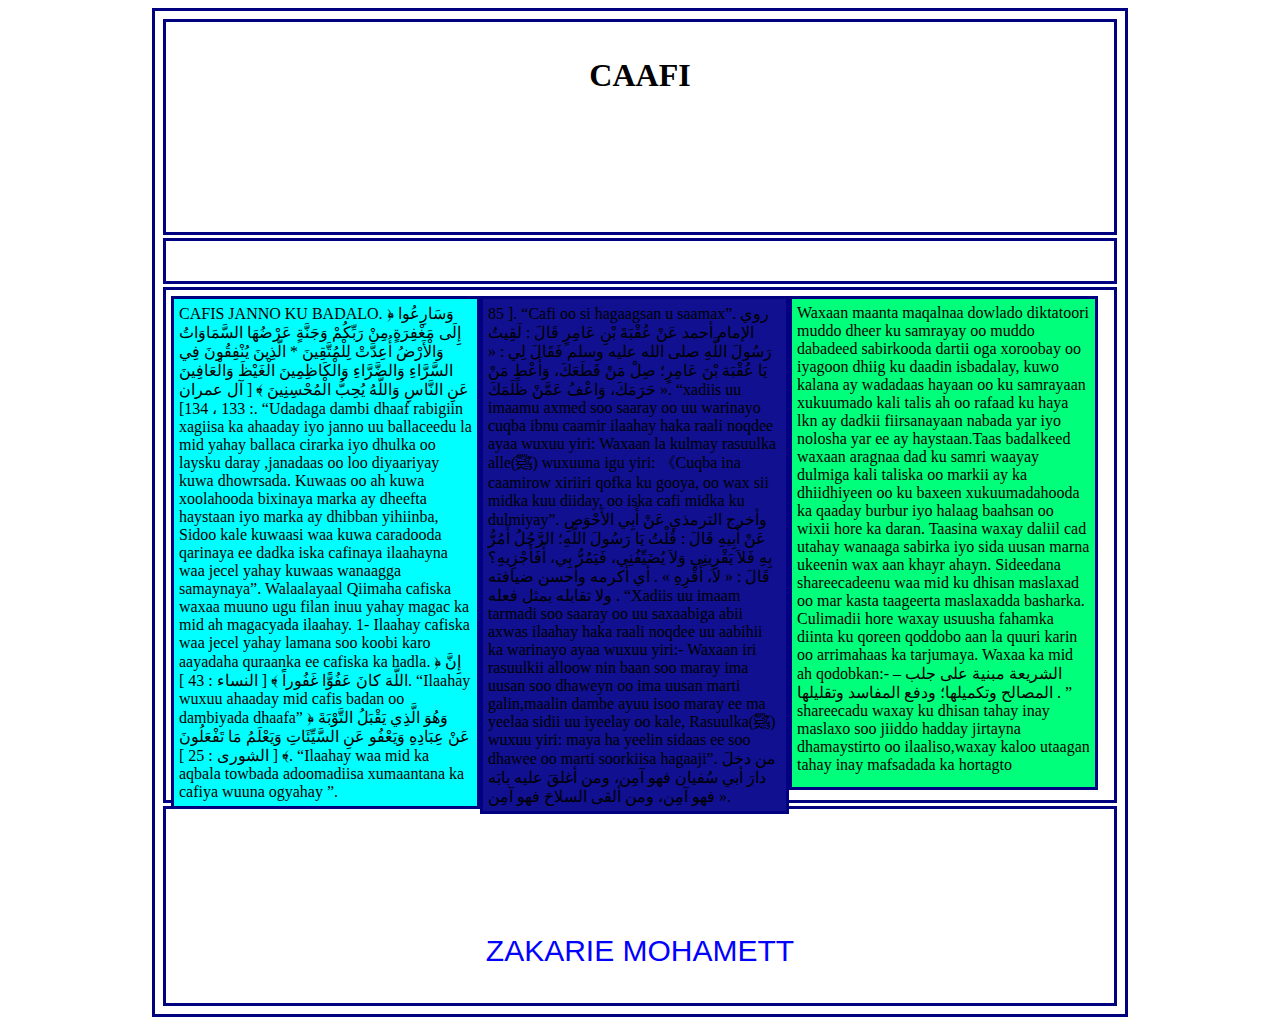
<file: Css Box Model.html>
<!DOCTYPE html>
<html lang="en">
<head>
    <meta charset="UTF-8">
    <meta name="viewport" content="width=device-width, initial-scale=1.0">
    <title>css box model</title>
    <style>
        .main{
        width: 960px;
        min-height:600px;
        border: 3px solid #000080;
        padding: 5px;
        margin: 3px auto;
        }
        .header{
        width: 938px;
        height:200px;
        border: 3px solid #000080;
        padding: 5px;
        margin: 3px auto;
        }
        .header h1 {
        text-align: center;
        margin-top: 30px;
        }
        .topnav{
        width: 938px;
        height:30px;
        border: 3px solid #000080;
        padding: 5px;
        margin: 3px auto;
        }
        .content{
        width: 938px;
        min-height:500px;
        border: 3px solid #000080;
        padding: 5px;
        margin: 3px auto;
        }
        .sectionone{
            background-color: aqua;
        width: 293px;
        min-height:478px;
        border: 3px solid #000080;
        padding: 5px;
        margin: 1px auto; 
        float: left;
        }
        
        .sectiontwo{
            background-color: #101091;
        width: 293px;
        min-height:478px;
        border: 3px solid #000080;
        padding: 5px;
        margin: 1px auto; 
        float: left;
        
        }
    
        .sectionthree{
            background-color: #00ff7b;
        width: 293px;
        min-height:478px;
        border: 3px solid #000080;
        padding: 5px;
        margin: 1px auto; 
        float: left; 
        }
        .fooler{
        width: 938px;
        min-height:150px;
        border: 3px solid #000080;
        padding: 5px;
        margin: 3px auto;
        }
        .fooler p{
    
            text-align: center;
            margin-top: 120px;
            color:#0000ff;
            font-family: 'Lucida Sans', 'Lucida Sans Regular', 'Lucida Grande', 
            'Lucida Sans Unicode', Geneva, Verdana, sans-serif;
            font-size: 30px;
        }
    </style>
</head>
<body>
     <div class="main">
    <div class="header">
        <h1>CAAFI</h1>
    </div>
    <div class="topnav"></div>


     <div class="content">
        
        <div class="sectionone">
            CAFIS JANNO KU BADALO.
            ﴿ ﻭَﺳَﺎﺭِﻋُﻮﺍ ﺇِﻟَﻰ ﻣَﻐْﻔِﺮَﺓٍ ﻣِﻦْ ﺭَﺑِّﻜُﻢْ ﻭَﺟَﻨَّﺔٍ ﻋَﺮْﺿُﻬَﺎ ﺍﻟﺴَّﻤَﺎﻭَﺍﺕُ ﻭَﺍﻟْﺄَﺭْﺽُ ﺃُﻋِﺪَّﺕْ ﻟِﻠْﻤُﺘَّﻘِﻴﻦَ * ﺍﻟَّﺬِﻳﻦَ ﻳُﻨْﻔِﻘُﻮﻥَ ﻓِﻲ ﺍﻟﺴَّﺮَّﺍﺀِ ﻭَﺍﻟﻀَّﺮَّﺍﺀِ ﻭَﺍﻟْﻜَﺎﻇِﻤِﻴﻦَ ﺍﻟْﻐَﻴْﻆَ ﻭَﺍﻟْﻌَﺎﻓِﻴﻦَ ﻋَﻦِ ﺍﻟﻨَّﺎﺱِ ﻭَﺍﻟﻠَّﻪُ ﻳُﺤِﺐُّ ﺍﻟْﻤُﺤْﺴِﻨِﻴﻦَ ﴾ ‏[ ﺁﻝ ﻋﻤﺮﺍﻥ : 133 ، 134].
            “Udadaga dambi dhaaf rabigiin xagiisa ka ahaaday iyo janno uu ballaceedu la mid yahay ballaca cirarka iyo dhulka oo laysku daray ,janadaas oo loo diyaariyay kuwa dhowrsada.
            Kuwaas oo ah kuwa xoolahooda bixinaya marka ay dheefta haystaan iyo marka ay dhibban yihiinba, Sidoo kale kuwaasi waa kuwa caradooda qarinaya ee dadka iska cafinaya ilaahayna waa jecel yahay kuwaas wanaagga samaynaya”.
            Walaalayaal Qiimaha cafiska waxaa muuno ugu filan inuu yahay magac ka mid ah magacyada ilaahay.
            1- Ilaahay cafiska waa jecel yahay lamana soo koobi karo aayadaha quraanka ee cafiska ka hadla.
            ﴿ ﺇِﻥَّ ﺍﻟﻠَّﻪَ ﻛﺎﻥَ ﻋَﻔُﻮًّﺍ ﻏَﻔُﻮﺭﺍً ﴾ [ ﺍﻟﻨﺴﺎﺀ : 43 ].
            “Ilaahay wuxuu ahaaday mid cafis badan oo dambiyada dhaafa”
            ﴿ ﻭَﻫُﻮَ ﺍﻟَّﺬِﻱ ﻳَﻘْﺒَﻞُ ﺍﻟﺘَّﻮْﺑَﺔَ ﻋَﻦْ ﻋِﺒَﺎﺩِﻩِ ﻭَﻳَﻌْﻔُﻮ ﻋَﻦِ ﺍﻟﺴَّﻴِّﺌَﺎﺕِ ﻭَﻳَﻌْﻠَﻢُ ﻣَﺎ ﺗَﻔْﻌَﻠُﻮﻥَ ﴾ [ ﺍﻟﺸﻮﺭﻯ : 25 ].
            “Ilaahay waa mid ka aqbala towbada adoomadiisa xumaantana ka cafiya wuuna ogyahay ”.
        </div>
        <div class="sectiontwo">
            85 ].
            “Cafi oo si hagaagsan u saamax”.
            ﺭﻭﻱ ﺍﻹﻣﺎﻡ ﺃﺣﻤﺪ ﻋَﻦْ ﻋُﻘْﺒَﺔَ ﺑْﻦِ ﻋَﺎﻣِﺮٍ ﻗَﺎﻝَ : ﻟَﻘِﻴﺖُ ﺭَﺳُﻮﻝَ ﺍﻟﻠَّﻪِ ﺻﻠﻰ ﺍﻟﻠﻪ ﻋﻠﻴﻪ ﻭﺳﻠﻢ ﻓَﻘَﺎﻝَ ﻟِﻲ : ‏« ﻳَﺎ ﻋُﻘْﺒَﺔ ﺑْﻦَ ﻋَﺎﻣِﺮٍ؛ ﺻِﻞْ ﻣَﻦْ ﻗَﻄَﻌَﻚَ، ﻭَﺃَﻋْﻂِ ﻣَﻦْ ﺣَﺮَﻣَﻚَ، ﻭَﺍﻋْﻒُ ﻋَﻤَّﻦْ ﻇَﻠَﻤَﻚَ ».
            “xadiis uu imaamu axmed soo saaray oo uu warinayo cuqba ibnu caamir ilaahay haka raali noqdee ayaa wuxuu yiri:
            Waxaan la kulmay rasuulka alle(ﷺ) wuxuuna igu yiri: 《Cuqba ina caamirow xiriiri qofka ku gooya, oo wax sii midka kuu diiday, oo iska cafi midka ku dulmiyay”.
            ﻭﺃﺧﺮﺝ ﺍﻟﺘﺮﻣﺬﻱ ﻋَﻦْ ﺃَﺑِﻲ ﺍﻷَﺣْﻮَﺹِ ﻋَﻦْ ﺃَﺑِﻴﻪِ ﻗَﺎﻝَ : ﻗُﻠْﺖُ ﻳَﺎ ﺭَﺳُﻮﻝَ ﺍﻟﻠَّﻪِ؛ ﺍﻟﺮَّﺟُﻞُ ﺃَﻣُﺮُّ ﺑِﻪِ ﻓَﻼَ ﻳَﻘْﺮِﻳﻨِﻲ ﻭَﻻَ ﻳُﻀَﻴِّﻔُﻨِﻲ، ﻓَﻴَﻤُﺮُّ ﺑِﻲ، ﺃَﻓَﺄَﺟْﺰِﻳﻪِ؟ ﻗَﺎﻝَ : ‏« ﻻَ، ﺃَﻗْﺮِﻩِ ‏» . ﺃﻱ ﺃﻛﺮﻣﻪ ﻭﺃﺣﺴﻦ ﺿﻴﺎﻓﺘﻪ ﻭﻻ ﺗﻘﺎﺑﻠﻪ ﺑﻤﺜﻞ ﻓﻌﻠﻪ .
            “Xadiis uu imaam tarmadi soo saaray oo uu saxaabiga abii axwas ilaahay haka raali noqdee uu aabihii ka warinayo ayaa wuxuu yiri:-
            Waxaan iri rasuulkii alloow nin baan soo maray ima uusan soo dhaweyn oo ima uusan marti galin,maalin dambe ayuu isoo maray ee ma yeelaa sidii uu iyeelay oo kale,
            Rasuulka(ﷺ) wuxuu yiri: maya ha yeelin sidaas ee soo dhawee oo marti soorkiisa hagaaji”.
            ﻣﻦ ﺩﺧﻞَ ﺩﺍﺭَ ﺃﺑﻲ ﺳُﻔﻴﺎﻥ ﻓﻬﻮ ﺁﻣِﻦ، ﻭﻣﻦ ﺃﻏﻠﻖَ ﻋﻠﻴﻪ ﺑﺎﺑَﻪ ﻓﻬﻮ ﺁﻣِﻦ، ﻭﻣﻦ ﺃﻟﻘﻰ ﺍﻟﺴﻼﺡَ ﻓﻬﻮ ﺁﻣِﻦ ».
            </di>
        </div> 
         <div class="sectionthree">
            
            Waxaan maanta maqalnaa dowlado diktatoori muddo dheer ku samrayay oo muddo dabadeed sabirkooda dartii oga xoroobay oo iyagoon dhiig ku daadin isbadalay, kuwo kalana ay wadadaas hayaan oo ku samrayaan xukuumado kali talis ah oo rafaad ku haya lkn ay dadkii fiirsanayaan nabada yar iyo nolosha yar ee ay haystaan.Taas badalkeed waxaan aragnaa dad ku samri waayay dulmiga kali taliska oo markii ay ka dhiidhiyeen oo ku baxeen xukuumadahooda ka qaaday burbur iyo halaag baahsan oo wixii hore ka daran. Taasina waxay daliil cad utahay wanaaga sabirka iyo sida uusan marna ukeenin wax aan khayr ahayn.
            Sideedana shareecadeenu waa mid ku dhisan maslaxad oo mar kasta taageerta maslaxadda basharka.
            Culimadii hore waxay usuusha fahamka diinta ku qoreen qoddobo aan la quuri karin oo arrimahaas ka tarjumaya. Waxaa ka mid ah qodobkan:-
            – ﺍﻟﺸﺮﻳﻌﺔ ﻣﺒﻨﻴﺔ ﻋﻠﻰ ﺟﻠﺐ ﺍﻟﻤﺼﺎﻟﺢ ﻭﺗﻜﻤﻴﻠﻬﺎ؛ ﻭﺩﻓﻊ ﺍﻟﻤﻔﺎﺳﺪ ﻭﺗﻘﻠﻴﻠﻬﺎ .
            ” shareecadu waxay ku dhisan tahay inay maslaxo soo jiiddo hadday jirtayna dhamaystirto oo ilaaliso,waxay kaloo utaagan tahay inay mafsadada ka hortagto 
         </div>
         </div>
         <div class="fooler">
            <p>ZAKARIE MOHAMETT</p>
         </div>
     </div>
     
</body>
</html>
</file>
<file: CoffeeShop Website/style.css>
@import url('https://fonts.googleapis.com/css2?family=Miniver&family=Poppins:ital,wght@0,400;0,500;0,600;0,700;1,400&display=swap');

* {
  padding: 0;
  margin: 0;
  box-sizing: border-box;
  font-family: "Poppins", sans-serif;
}

:root {
  /* Global Colors */
  --white-color: #fff;
  --dark-color: #252525;
  --primary-color: #000000;
  --secondary-color: #94716B;
  --light-pink-color: #B79891;
  --medium-gray-color: #ccc;

  /* Global Font size */
  --font-size-s: 0.9rem;
  --font-size-n: 1rem;
  --font-size-m: 1.12rem;
  --font-size-l: 1.5rem;
  --font-size-xl: 2.4rem;
  --font-size-xxl: 3rem;

  /* Global Font weight */
  --font-weight-normal: 400;
  --font-weight-medium: 500;
  --font-weight-semibold: 600;
  --font-weight-bold: 700;

  /* Global Border radius */
  --border-radius-s: 8px;
  --border-radius-m: 30px;
  --border-radius-circle: 50%;

  /* Global Site max width */
  --site-max-width: 1300px;
}

html {
  scroll-behavior: smooth;
}

/* Stylings for whole site */
ul {
  list-style: none;
}

a {
  text-decoration: none;
}

button {
  cursor: pointer;
  background: none;
  border: none;
}

img {
  width: 100%;
}

:where(section, footer) .section-content {
  margin: 0 auto;
  padding: 0 20px;
  max-width: var(--site-max-width);
}

section .section-title {
  text-align: center;
  padding: 50px 0 50px;
  text-transform: uppercase;
  font-size: var(--font-size-xl);
}

section .section-title::after {
  content: "";
  width: 80px;
  height: 5px;
  display: block;
  margin: 10px auto 0;
  background: var(--secondary-color);
  border-radius: var(--border-radius-s);
}

/* Styling Navbar */
header {
  z-index: 5;
  width: 100%;
  position: fixed;
  background: var(--primary-color);
}

header .navbar {
  display: flex;
  padding: 20px;
  align-items: center;
  margin: 0 auto;
  justify-content: space-between;
  max-width: var(--site-max-width);
}

.navbar .nav-logo .logo-text {
  color: var(--white-color);
  font-size: var(--font-size-xl);
  font-weight: var(--font-weight-semibold);
}
.navbar .nav-logo .logo-text span{
  color: var(--secondary-color);
}

.navbar .nav-menu {
  gap: 10px;
  display: flex;
}

.navbar .nav-menu .nav-link {
  padding: 10px 18px;
  color: var(--white-color);
  font-size: var(--font-size-m);
  border-radius: var(--border-radius-m);
  transition: 0.3s ease;
}

.navbar .nav-menu .nav-link:hover {
  color: var( --white-color);
  background: var(--secondary-color);
}
.navbar :where(#menu-open-button, #menu-close-button) {
  display: none;
}

/* Styling Hero section*/
.hero-section {
  min-height: 100vh;
  background: url(images/image2.png);
  background-position: center;
  background-repeat: no-repeat;
  background-size: cover;
  background-blend-mode: color;
  background-color: #000000c4;
}

.hero-section .section-content {
  display: flex;
  padding-top: 40px;
  align-items: center;
  min-height: 100vh;
  justify-content: space-between;
}

.hero-section .hero-details {
  color: var(--white-color);
  width: 100%;
  display: flex;
  align-items: center;
  justify-content: center;
  flex-direction: column;
}

.hero-section .hero-details .title {
  font-size: var( --font-size-l);
  color: var(--secondary-color);
  font-family: "Miniver", sans-serif;
}

.hero-section .hero-details .subtitle {
  margin-top: 8px;
  max-width: 70%;
  font-size: var(--font-size-xxl);
  text-align: center;
  font-weight: var(--font-weight-semibold);
}

.hero-section .hero-details .description {
  max-width: 70%;
  margin: 16px 0 40px;
  font-size: var(--font-size-m);
  text-align: center;
}

.hero-section .hero-details .buttons {
  display: flex;
  gap: 23px;
  margin-top: 20px;
}

.hero-section .hero-details .button {
  padding: 10px 26px;
  display: block;
  border: 2px solid transparent;
  border-radius: var(--border-radius-m);
  background: var(--secondary-color);
  color: var(--white-color);
  font-size: var(--font-size-m);
  font-weight: var(--font-weight-medium);
  transition: 0.5s ease;
}

.hero-section .hero-details .button:hover,
.hero-section .hero-details .button.contact-us {
  color: var(--white-color);
  border-color: var(--white-color);
  background: transparent;
}

.hero-section .hero-details .button.contact-us:hover {
  color: var(--white-color);
  background: var(--secondary-color);
  border-color: var(--secondary-color);
}

/* Styling About section*/
.about-section {
  padding: 120px 0;
  background: var(--light-pink-color);
}

.about-section .section-content {
  display: flex;
  gap: 50px;
  align-items: center;
  justify-content: space-between;
}

.about-section .about-image-wrapper .about-image {
  height: 400px;
  width: 400px;
  object-fit: cover;
  border-radius: var(--border-radius-circle);
}

.about-section .about-details {
  max-width: 50%;
}

.about-section .about-details .section-title {
  padding: 0;
}

.about-section .about-details .text {
  line-height: 30px;
  margin: 50px 0 30px;
  text-align: justify;
  font-size: var(--font-size-m);
}

/* Styling Menu section*/
.menu-section {
  color: var(--primary-color);
  background: var(--white-color);
  padding: 50px 0 100px;
}

.menu-section .menu-list {
  display: flex;
  gap: 40px;
  flex-wrap: wrap;
  align-items: center;
  justify-content: center;
}

.menu-section .menu-list .menu-item {
  display: flex;
  text-align: center;
  flex-direction: column;
  align-items: center;
  justify-content: start;
  width: calc(100% / 3 - 40px);
  height: 480px;
  border: 1px solid var( --medium-gray-color);
  border-radius: 10px;
  box-shadow: 0 0 10px var( --medium-gray-color);
}

.menu-section .menu-list .menu-item .menu-image {
  width: 100%;
  margin-bottom: 25px;
  object-fit: contain;
  border-radius: 10px 10px 0 0;
}
.menu-section .menu-list .menu-item .name {
  font-size: var(--font-size-l);
  font-weight: var(--font-weight-semibold);
}

.menu-section .menu-list .menu-item .text {
  font-size: var(--font-size-m);
}
.menu-section .menu-list .menu-item .order-now{
  padding: 10px 26px;
  display: block;
  border: 2px solid var(--secondary-color);
  border-radius: var(--border-radius-m);
  background: var(--secondary-color);
  color: var(--white-color);
  font-size: var(--font-size-m);
  font-weight: var(--font-weight-medium);
  margin-top: 25px;
  transition: 0.5s ease;
}
.menu-section .menu-list .menu-item .order-now:hover{
  background: var(--white-color);
  color: var(--secondary-color);
}
/* Styling Testimonials section*/
.testimonials-section {
  padding: 50px 0 100px;
  background: var(--light-pink-color);
}

.testimonials-section .slider-wrapper {
  overflow: hidden;
  margin: 0 60px 50px;
}

.testimonials-section .testimonial {
  user-select: none;
  padding: 35px;
  display: flex;
  flex-direction: column;
  justify-content: center;
  align-items: center;
  text-align: center;
}

.testimonials-section .testimonial .user-image {
  width: 180px;
  height: 180px;
  margin-bottom: 50px;
  object-fit: cover;
  border-radius: var(--border-radius-circle);
}

.testimonials-section .testimonial .name {
  margin-bottom: 16px;
  font-size: var(--font-size-m);
}

.testimonials-section .testimonial .feedback {
  line-height: 25px;
}

.testimonials-section .swiper-pagination-bullet {
  width: 15px;
  height: 15px;
  opacity: 1;
  background: var(--secondary-color);
}

.testimonials-section .swiper-slide-button {
  color: var(--secondary-color);
  margin-top: -50px;
  transition: 0.3s ease;
}

.testimonials-section .swiper-slide-button:hover {
  color: var(--primary-color);
}

/* Styling Gallery section*/
.gallery-section {
  padding: 50px 0 100px;
}

.gallery-section .gallery-list {
  display: flex;
  gap: 32px;
  flex-wrap: wrap;
}

.gallery-section .gallery-list .gallery-item {
  overflow: hidden;
  border-radius: var(--border-radius-s);
  width: calc(100% / 3 - 32px);
}

.gallery-section .gallery-item .gallery-image {
  border-radius: 10px;
  width: 100%;
  height: 100%;
  cursor: zoom-in;
  transition: 0.5s ease;
}

.gallery-section .gallery-item:hover .gallery-image {
  transform: scale(1.1);
  cursor: pointer;
}

/* Styling Contact section*/
.contact-section {
  padding: 50px 0 100px;
  background: var(--light-pink-color);
}

.contact-section .section-content {
  display: flex;
  gap: 48px;
  align-items: center;
  justify-content: space-between;
}

.contact-section .contact-info-list .contact-info {
  display: flex;
  gap: 20px;
  margin: 20px 0;
  align-items: center;
}

.contact-section .contact-info-list .contact-info i {
  font-size: var(--font-size-m);
}

.contact-section .contact-form .form-input {
  width: 100%;
  height: 50px;
  padding: 0 12px;
  outline: none;
  margin-bottom: 16px;
  font-size: var(--font-size-s);
  border-radius: var(--border-radius-s);
  border: 1px solid var(--medium-gray-color);
}

.contact-section .contact-form {
  max-width: 50%;
}

.contact-section .contact-form textarea.form-input {
  height: 100px;
  padding: 12px;
  resize: vertical;
}

.contact-section .contact-form .form-input:focus {
  border-color: var(--secondary-color);
}

.contact-section .contact-form .submit-button {
  padding: 10px 28px;
  outline: none;
  margin-top: 10px;
  border: 2px solid var(--secondary-color);
  border-radius: var(--border-radius-m);
  background: var(--secondary-color);
  color: var(--white-color);
  font-size: var(--font-size-m);
  font-weight: var(--font-weight-medium);
  transition: 0.5s ease;
}

.contact-section .contact-form .submit-button:hover {
  color: var(--secondary-color);
  background: transparent;
}

/* Styling Footer section */
footer{
  position: relative;
  width: 100%;
  height: auto;
  padding: 50px 80px;
  background: #191919;

}
footer .container{
  width: 100%;
  display: grid;
  grid-template-columns: 2fr 1fr 1fr 1fr;
  gap: 50px;
}
.about{
  padding-right: 80px;
}
footer .container .sec h2{
  position: relative;
  color: #fff;
  font-weight: 500;
  margin-bottom: 20px;
}
footer .container .sec h2::before{
  content: '';
  position: absolute;
  bottom: -10px;
  left: 0;
  width: 60px;
  height: 4px;
  background: var(--secondary-color);
}
footer .container .sec p{
  font-size: 16px;
  line-height: 26px;
  color: #fff;
}
.social-icon{
  margin-top: 20px;
  display: grid;
  grid-template-columns: repeat(4, 40px);
  gap: 10px;
}
.social-icon li{
  list-style: none;
}
.social-icon li a{
  font-size: 20px;
  color: #fff;
  text-decoration: none;
  height: 40px;
  width: 40px;
  display: inline-block;
  background: var(--primary-color);
  display: grid;
  align-content: center;
  justify-content: center;
  border-radius: 50%;
  position: relative;
  overflow: hidden;
  z-index: 1;
}
.social-icon li a::before{
  content: '';
  position: absolute;
  height: 40px;
  width: 0;
  top: 0;
  left: 0;
  background: var(--secondary-color);
  transition: 0.5s;
  z-index: -1;
}
.social-icon li a:hover::before{
  width: 100%;
}
.useful-links{
  position: relative;
}
.useful-links li{
  list-style: none;
}
.useful-links li a{
  text-decoration: none;
  font-size: 16px;
  line-height: 30px;
  color: #fff;
  transition: 0.3s;
}
.useful-links li a:hover{
  color: var(--secondary-color);
}
.shop{
  position: relative;
}
.shop li{
  list-style: none;
}
.shop li a{
  text-decoration: none;
  font-size: 16px;
  line-height: 30px;
  color: #fff;
  transition: 0.3s;
}
.shop li a:hover{
  color: var(--secondary-color);
}
.info{
  position: relative;
}
.info li{
  display: grid;
  grid-template-columns: 1fr;

}
.info li span{
  font-size: 16px;
  line-height: 26px;
  color: #fff;
}
.contact-span{
  padding-top: 20px;
}
.info li span i{
  color: #fff;
  font-size: 26px;
}
.info li span i.bx{
  margin-top: 4px;
}
footer .container .sec p a{
  color: #fff;
  text-decoration: none;
  transition: 0.3s;
  line-height: 30px;
}
footer .container .sec p a:hover{
  color: var(--secondary-color);
}
.copyright{
  position: relative;
  padding: 16px 20px;
  background: var(--primary-color);
}
.copyright p{
  color: #fff;
  font-size: 14px;
  text-align: center;
}

/* Responsive code for max width 1024px */
@media screen and (max-width: 1024px) {
  .menu-section .menu-list {
    gap: 30px;
  }

  .menu-section .menu-list .menu-item {
    width: calc(100% / 3 - 30px);
    height: 420px;
  }
  footer .container{
    grid-template-columns: repeat(2, 1fr);
    gap: 40px;
  }
  footer{
    padding: 50px 20px;
    width: 100%;
  }
  .contact-section .section-content {
    align-items: start;
  }

}

/* Responsive code for max width 900px */
@media screen and (max-width: 900px) {
  :root {
    --font-size-m: 1rem;
    --font-size-l: 1.3rem;
    --font-size-xl: 2rem;
    --font-size-xxl: 2.2rem;
  }

  body.show-mobile-menu {
    overflow: hidden;
  }

  body.show-mobile-menu header::before {
    content: "";
    content: '';
    position: fixed;
    top: 0;
    left: 0;
    height: 100%;
    width: 100%;
    backdrop-filter: blur(5px);
    background: rgba(0, 0, 0, 0.2);
  }

  .navbar :is(#menu-open-button, #menu-close-button) {
    font-size: var(--font-size-xl);

    display: block;
  }

  .navbar :is(#menu-open-button, #menu-close-button):hover {
    color: var(--secondary-color) !important;
  }

  .navbar #menu-open-button {
    color: #fff;
  }

  .navbar .nav-menu #menu-close-button {
    position: absolute;
    right: 30px;
    top: 30px;
  }

  .navbar .nav-menu {
    display: block;
    background: #fff;
    position: fixed;
    top: 0;
    left: -300px;
    height: 100%;
    width: 300px;
    display: flex;
    align-items: center;
    flex-direction: column;
    padding-top: 100px;
    transition: left 0.2s ease;
  }

  body.show-mobile-menu .nav-menu {
    left: 0;
  }

  .navbar .nav-menu .nav-link {
    display: block;
    margin-top: 17px;
    padding: 10px 22px;
    color: var(--dark-color);
    font-size: var(--font-size-l);
  }

  .hero-section .section-content {
    text-align: center;
    gap: 50px;
    padding: 30px 20px 20px;
    justify-content: center;
    flex-direction: column-reverse;
  }

  .hero-section .hero-details :is(.subtitle, .description),
  .about-section .about-details,
  .contact-section .contact-form {
    max-width: 100%;
  }

  .hero-section .hero-details .buttons {
    justify-content: center;
  }

  .hero-section .hero-image-wrapper {
    max-width: 270px;
    margin-right: 0;
  }

  .about-section .section-content {
    gap: 70px;
    flex-direction: column-reverse;
  }

  .about-section .about-image-wrapper .about-image {
    width: 100%;
    height: 100%;
    aspect-ratio: 1;
    max-width: 250px;
  }

  .menu-section .menu-list {
    gap: 40px;
  }

  .menu-section .menu-list .menu-item {
    width: calc(100% / 2 - 40px);
    height: 460px;
  }

  .gallery-section .gallery-list {
    gap: 40px;
  }

  .gallery-section .gallery-list .gallery-item {
    width: calc(100% / 2 - 40px);
  }

  .contact-section .section-content {
    flex-direction: column-reverse;
  }
}
/* Responsive code for max width 780px */
@media screen and (max-width: 780px) {
  .menu-section .menu-list .menu-item {
    width: calc(100% / 2 - 40px);
    height: 400px;
  }
}
/* Responsive code for max width 640px */
@media screen and (max-width: 640px) {

  
  .hero-section .hero-details .subtitle{
    line-height: 40px;
    padding-top: 10px;
    padding-bottom: 10px;
  }

  .testimonials-section .slider-wrapper {
    margin: 0 0 30px;
  }

  .testimonials-section .swiper-slide-button {
    display: none;
  }

  footer .container{
    grid-template-columns: repeat(1, 1fr);
  }
  footer{
    padding: 50px 20px;
    width: 100%;
  }
  .menu-section .menu-list {
    gap: 30px;
  }

  .menu-section .menu-list .menu-item {
    width: 350px;
    height: 440px;
  }
  .gallery-section .gallery-list{
    display: flex;
    align-items: center;
    justify-content: center;
  }
  .gallery-section .gallery-list .gallery-item {
    overflow: hidden;
    border-radius: 10px;
    width: 350px;
  }
}
</file>
<file: YamYam Berger AI Web/assets/styles.css>
*{
    margin: 0;
    padding: 0;
    font-family: 'Noto Sans', sans-serif;
}
/*header*/

header {
  background-color: #070e16;
  padding: 20px;
  display: flex;
  align-items: center;
  justify-content: space-between;
}

.logo img {
  height: 60px;
  margin-left:50px;
}

nav ul {
  list-style: none;
  margin: 0;
  padding: 0;
}

nav ul li {
  display: inline-block;
  margin-right: 15px;
}

nav ul li a {
  text-decoration: none;
  color: white;
  font-weight: bold;
  transition: color 0.3s ease;
}

nav ul li a:hover {
  color: #ff0000;
}

/*hero*/

.hero {
  background-image: url("hero-background1.jpg");
  background-size: cover;
  background-position: center;
  height: 100vh;
  display: flex;


  text-align: left;
  color: #fff;
}

.hero-content {
  max-width: 600px;
  padding: 20px;
  margin-top :50px;
  margin-left: 4%;
  
}

.hero-content h1 {
  font-size: 48px;
  margin-bottom: 20px;
}

.hero-content p {
  font-size: 24px;
  margin-bottom: 30px;
}

.btn {
  display: inline-block;
  background-color: #ff0000;
  color: #fff;
  padding: 10px 20px;
  border-radius: 5px;
  text-decoration: none;
  font-weight: bold;
  transition: background-color 0.3s ease;
}

.btn:hover {
  background-color: #e60000;
}

/*about*/

.about {
  display: flex;
  align-items: center;
  padding: 80px 0;
}

.about-content {
  flex: 1;
  max-width: 600px;
  padding-right: 50px;
  color: #fff;
  margin-left: 5%;
  
  
}

.about h2 {
  font-size: 36px;
  margin-bottom: 20px;
}

.about p {
  font-size: 18px;
  margin-bottom: 20px;
}

.about-image {
  max-width: 50%;
  margin-right: 5%;
}

.about-image img {
  max-width: 100%;
  height: auto;
  border-radius: 5px;
}

.dark-theme {
  background-color: #070e16;
}


/* menu*/
.menu {
  padding: 80px 0;
  text-align: center;
  background-color: #070e16;
}

.menu h2 {
  font-size: 36px;
  margin-bottom: 40px;
  color: #ffffff;
}

.menu-items {
  display: flex;
  justify-content: center;
}

.menu-item {
  max-width: 300px;
  margin: 0 20px;
  text-align: left;
}

.menu-item img {
  max-width: 100%;
  height: auto;
  border-radius: 5px;
  margin-bottom: 10px;
}

.menu-item h3 {
  font-size: 24px;
  margin-bottom: 10px;
  color: #ffffff;
}

.menu-item p {
  font-size: 16px;
  margin-bottom: 20px;
  color: #ffffff;
}

/* reservations*/

.reservations {
  background-color: #1f1f1f;
  padding: 80px 0;
  text-align: center;
}

.reservation-form {
  max-width: 500px;
  margin: 0 auto;
  background-color: #333;
  padding: 40px;
  border-radius: 5px;
  box-shadow: 0 0 10px rgba(0, 0, 0, 0.3);
}

.reservation-form h2 {
  color: #fff;
  font-size: 28px;
  margin-bottom: 20px;
}

.reservation-form form input,
.reservation-form form textarea {
  display: block;
  width: 100%;
  padding: 10px;
  margin-bottom: 20px;
  border-radius: 5px;
  border: none;
}

.reservation-form form button {
  display: inline-block;
  background-color: #ff0000;
  color: #fff;
  padding: 10px 20px;
  border-radius: 5px;
  text-decoration: none;
  font-weight: bold;
  transition: background-color 0.3s ease;
}

.reservation-form form button:hover {
  background-color: #e60000;
}


/* Testimonials Section*/

.testimonials {
  padding: 80px 0;
  text-align: center;
  background-color: #070e16;
}

.testimonials h2 {
  font-size: 36px;
  margin-bottom: 40px;
  color: #fff;
}

.testimonial {
  max-width: 600px;
  margin: 0 auto 40px;
  text-align: left;
}

.testimonial img {
  display: block;
  width: 80px;
  height: 80px;
  border-radius: 50%;
  margin: 0 auto 20px;
}

.testimonial p {
  font-size: 18px;
  margin-bottom: 20px;
  color: #fff;
}

.testimonial h4 {
  font-size: 20px;
  font-weight: bold;
  color: #fff;
}


/* Gallery Section*/

.gallery {
  padding: 80px 0;
  text-align: center;
  background-color: #070e16;
}

.gallery h2 {
  font-size: 36px;
  margin-bottom: 40px;
  color: #fff;
}

.image-grid {
  display: grid;
  grid-template-columns: repeat(4, 1fr);
  grid-gap: 20px;
  margin-left: 5%;
  margin-right: 5%;
}

.image-item img {
  width: 100%;
  height: auto;
  border-radius: 5px;
}


/* Contact Section*/

.contact {
  background-color: #333;
  padding: 80px 0;
  text-align: center;
  color: #fff;
}

.contact-container {
  max-width: 600px;
  margin: 0 auto;
}

.contact h2 {
  font-size: 36px;
  margin-bottom: 40px;
}

.contact-info {
  display: flex;
  justify-content: center;
  margin-bottom: 40px;
}

.info-item {
  margin: 0 20px;
  text-align: center;
}

.info-item i {
  font-size: 24px;
  margin-bottom: 10px;
}

.contact-form input,
.contact-form textarea {
  display: block;
  width: 100%;
  padding: 10px;
  margin-bottom: 20px;
  border-radius: 5px;
  border: none;
}

.contact-form textarea {
  resize: vertical;
}

.contact-form button {
  display: inline-block;
  background-color: #ff0000;
  color: #fff;
  padding: 10px 20px;
  border-radius: 5px;
  text-decoration: none;
  font-weight: bold;
  transition: background-color 0.3s ease;
}

.contact-form button:hover {
  background-color: #e60000;
}


/* Footer*/

.footer {
  background-color: #070e16;
  padding: 40px 0;
  color: #fff;
  text-align: center;
}

.footer-content {
  display: flex;
  flex-direction: column;
  align-items: center;
  margin-bottom: 40px;
}

.footer-logo img {
  max-width: 150px;
}

.footer-links a {
  color: #fff;
  margin: 0 10px;
  text-decoration: none;
}

.footer-social a {
  color: #fff;
  margin: 0 5px;
  text-decoration: none;
}

.footer-text {
  font-size: 14px;
}
</file>
